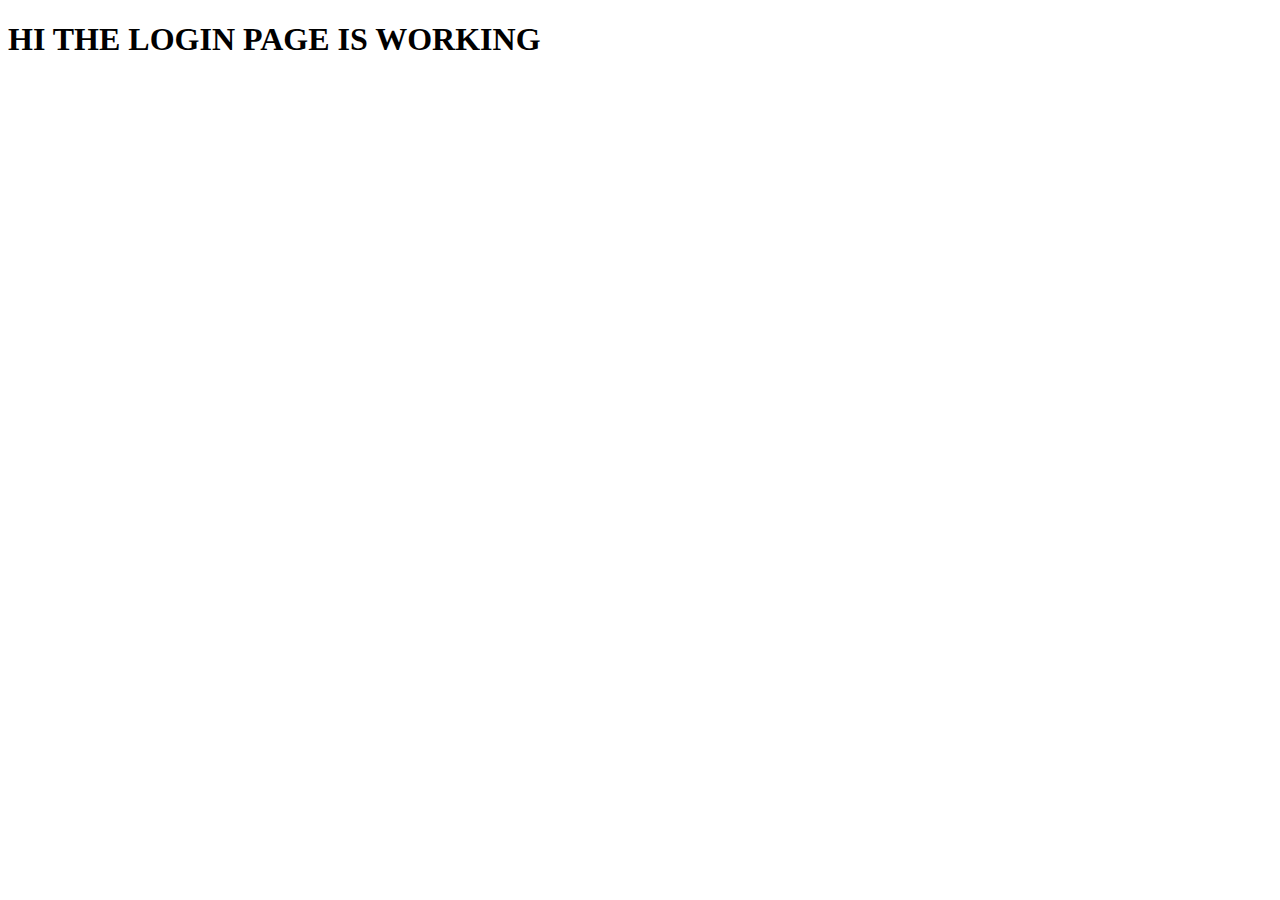
<file: jsproject/LoginPage/home.html>
<!DOCTYPE html>
<html lang="en">
<head>
    <meta charset="UTF-8">
    <meta name="viewport" content="width=device-width, initial-scale=1.0">
    <title>Document</title>
</head>
<body>
    <h1>
        HI THE LOGIN PAGE IS WORKING

    </h1>
</body>
</html>
</file>
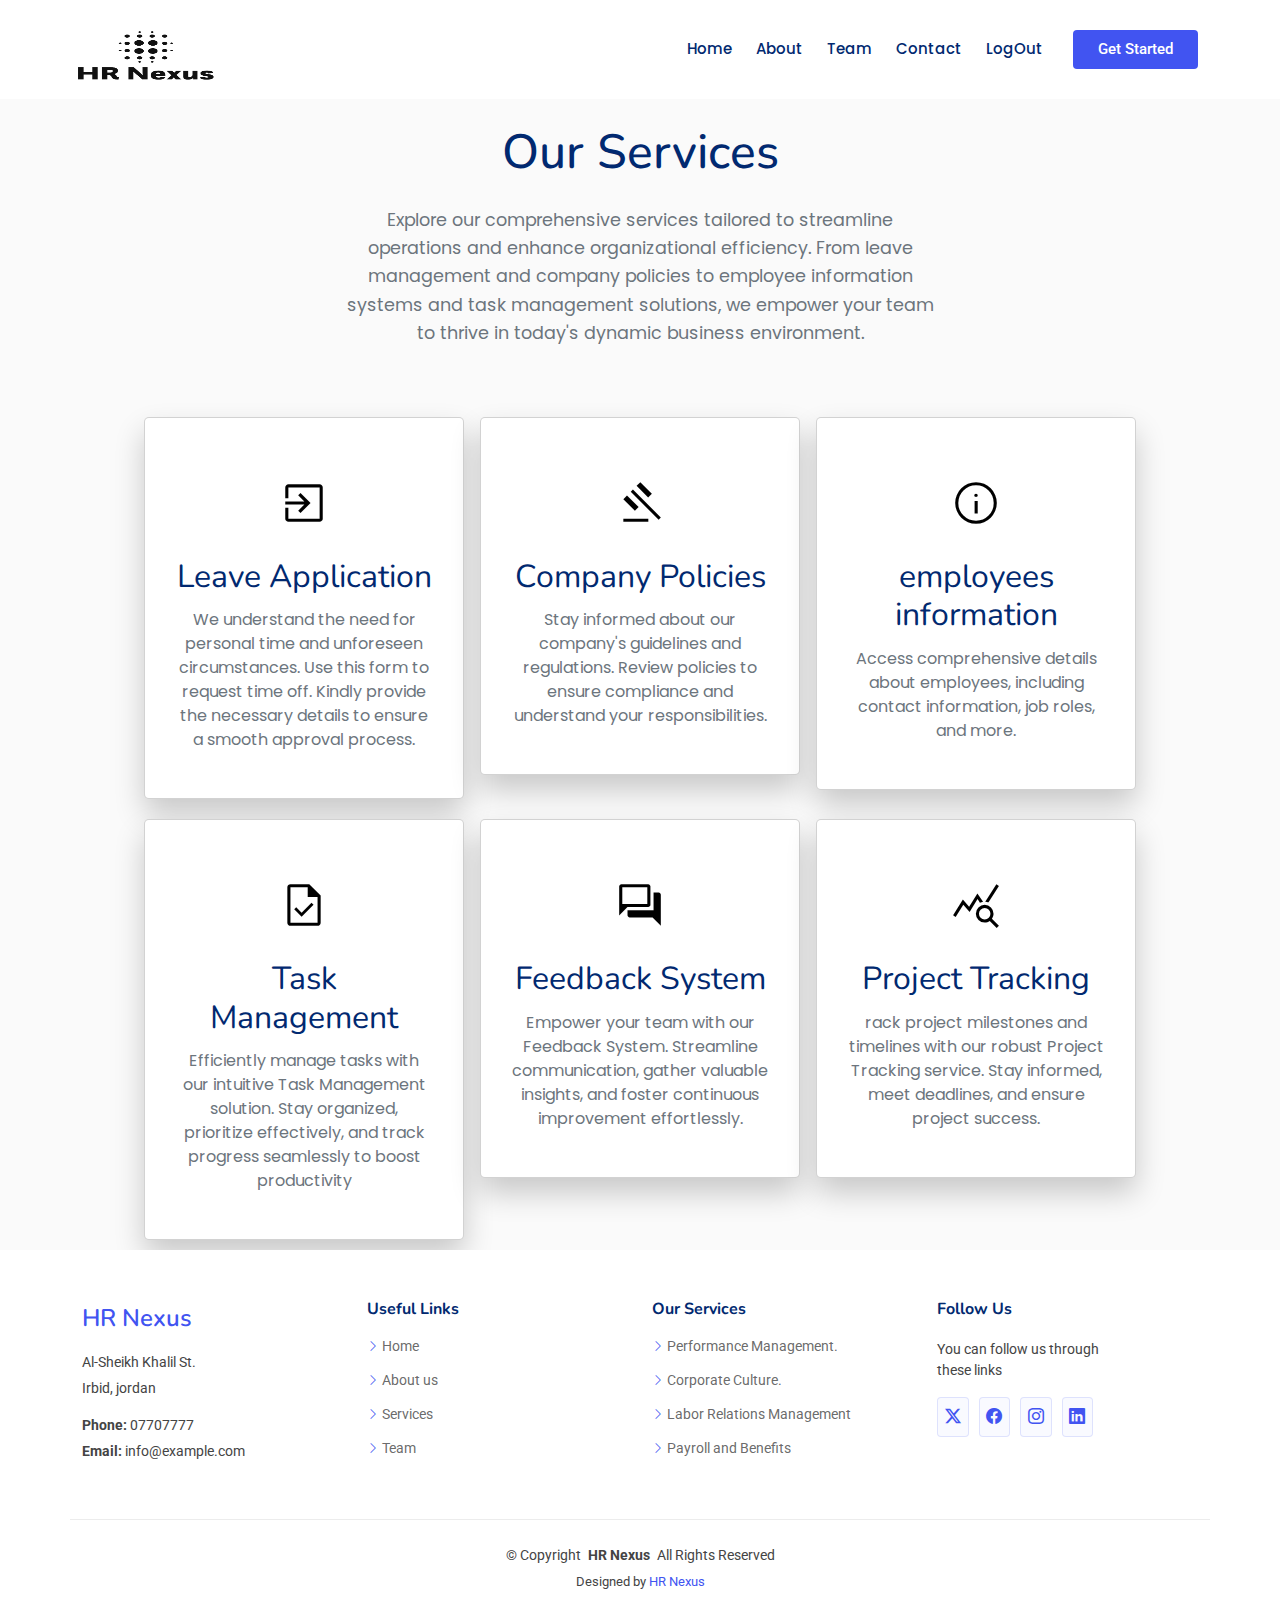
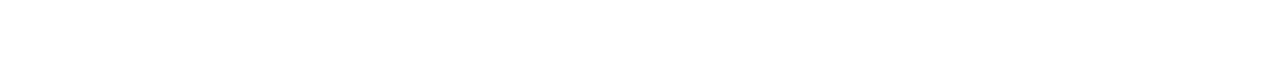
<file: jsproject/servicesPage/services.html>
<!DOCTYPE html>
<html lang="en">
<head>
  <meta charset="UTF-8">
  <meta name="viewport" content="width=device-width, initial-scale=1.0">
  <link href="../assets/img/favicon.png" rel="icon">
  <link href="../assets/img/apple-touch-icon.png" rel="apple-touch-icon">

  <!-- Fonts -->
  <link href="https://fonts.googleapis.com" rel="preconnect">
  <link href="https://fonts.gstatic.com" rel="preconnect" crossorigin>
  <link href="https://fonts.googleapis.com/css2?family=Roboto:ital,wght@0,100;0,300;0,400;0,500;0,700;0,900;1,100;1,300;1,400;1,500;1,700;1,900&family=Poppins:ital,wght@0,100;0,200;0,300;0,400;0,500;0,600;0,700;0,800;0,900;1,100;1,200;1,300;1,400;1,500;1,600;1,700;1,800;1,900&family=Nunito:ital,wght@0,200;0,300;0,400;0,500;0,600;0,700;0,800;0,900;1,200;1,300;1,400;1,500;1,600;1,700;1,800;1,900&display=swap" rel="stylesheet">

  <!-- Vendor CSS Files -->
  <link href="../assets/vendor/bootstrap/css/bootstrap.min.css" rel="stylesheet">
  <link href="../assets/vendor/bootstrap-icons/bootstrap-icons.css" rel="stylesheet">
  <link href="../assets/vendor/aos/aos.css" rel="stylesheet">
  <link href="../assets/vendor/glightbox/css/glightbox.min.css" rel="stylesheet">
  <link href="../assets/vendor/swiper/swiper-bundle.min.css" rel="stylesheet">

  <!-- Main CSS File -->
  <link href="../assets/css/main.css" rel="stylesheet">
  <link rel="stylesheet" href="style.css" class="css">
    <!-- FONT AWESOME LINK USING BOXICON -->
    <link href='https://unpkg.com/boxicons@2.1.4/css/boxicons.min.css' rel='stylesheet'>
    <link rel="stylesheet" href="https://fonts.googleapis.com/css2?family=Material+Symbols+Outlined:opsz,wght,FILL,GRAD@20..48,100..700,0..1,-50..200" />
    <title>Document</title>
</head>
<body>
    <header id="header" class="header d-flex align-items-center sticky-top">
        <div class="container-fluid container-xl position-relative d-flex align-items-center">
    
          <a href="index.html" class="logo d-flex align-items-center me-auto">
            <!-- Uncomment the line below if you also wish to use an image logo -->
            <img src="../Images/Screenshot_2024-06-13_130222-removebg-preview.png" alt=""  >
            <!-- <h1 class="sitename">FlexStart</h1> -->
          </a>
    
          <nav id="navmenu" class="navmenu">
            <ul>
              <li><a href="#hero">Home<br></a></li>
              <li><a href="#about">About</a></li>
              <li><a href="#team">Team</a></li>
              <li><a href="#contact">Contact</a></li>
              <li><a href="#hero">LogOut<br></a></li>
            </ul>
            <i class="mobile-nav-toggle d-xl-none bi bi-list"></i>
          </nav>
    
          <a class="btn-getstarted flex-md-shrink-0" href="index.html#about">Get Started</a>
    
        </div>
      </header>
      <div class="wrapper">
        <h1>Our Services</h1>
        
<p class="service-p">Explore our comprehensive services tailored to streamline operations and enhance organizational efficiency. From leave management and company policies to employee information systems and task management solutions, we empower your team to thrive in today's dynamic business environment.</p>

             <div class="content-box">
              <a href="">
                <div class="card">
                  <span class="material-symbols-outlined">
                    exit_to_app
                    </span>
                    <h2>Leave Application</h2>
                  <p>We understand the need for personal time and unforeseen circumstances. Use this form to request time off. Kindly provide the necessary details to ensure a smooth approval process. </p>
                </div>
                </a>
                <a href="">
                <div class="card">
                  <span class="material-symbols-outlined">
                    gavel
                    </span>
                    <h2>Company Policies</h2>
                   <p>Stay informed about our company's guidelines and regulations. Review policies to ensure compliance and understand your responsibilities.</p>
                 
                </div>
              </a>
              <a href="">
                <div class="card">
                  <span class="material-symbols-outlined">
                    info
                    </span>

                    <h2>employees information</h2>
                <p>Access comprehensive details about employees, including contact information, job roles, and more.</p>
                         
                </div>
              </a>
              <a href="">
                <div class="card">
                  <span class="material-symbols-outlined">
                    task
                    </span>
                    <h2>Task Management</h2>
                    <p> Efficiently manage tasks with our intuitive Task Management solution. Stay organized, prioritize effectively, and track progress seamlessly to boost productivity</p>
                         
                </div>
              </a>
            <a href="">
                <div class="card">
                  <span class="material-symbols-outlined">
                    forum
                    </span>
                    <h2>Feedback System</h2>
                    <p> Empower your team with our Feedback System. Streamline communication, gather valuable insights, and foster continuous improvement effortlessly.</p>
                         
                </div>
              </a>
              <a href="">
                <div class="card">
                  <span class="material-symbols-outlined">
                    query_stats
                    </span>
                    <h2>Project Tracking</h2>
                    <p> rack project milestones and timelines with our robust Project Tracking service. Stay informed, meet deadlines, and ensure project success.</p>
                         
                </div>
              </a>
             </div>
    </div>
    <footer id="footer" class="footer">
  
  
          
            
          
      <div class="container footer-top">
        <div class="row gy-4">
          <div class="col-lg-3 col-md-6 footer-about">
            <a href="index.html" class="d-flex align-items-center">
              <span class="sitename" style="color:  var(--accent-color);">HR Nexus</span>
            </a>
            <div class="footer-contact pt-3">
              <p>Al-Sheikh Khalil St. </p>
              <p>Irbid, jordan</p>
              <p class="mt-3"><strong>Phone:</strong> <span>07707777</span></p>
              <p><strong>Email:</strong> <span>info@example.com</span></p>
            </div>
          </div>
         
    
          <div class="col-lg-3 col-md-6 footer-links">
            <h4>Useful Links</h4>
            <ul>
              <li><i class="bi bi-chevron-right"></i> <a href="#">Home</a></li>
              <li><i class="bi bi-chevron-right"></i> <a href="#">About us</a></li>
              <li><i class="bi bi-chevron-right"></i> <a href="#">Services</a></li>
              <li><i class="bi bi-chevron-right"></i> <a href="#">Team</a></li>
            </ul>
          </div>
    
          <div class="col-lg-3 col-md-6 footer-links">
            <h4>Our Services</h4>
            <ul>
              <li><i class="bi bi-chevron-right"></i> <a href="#">Performance Management.</a></li>
              <li><i class="bi bi-chevron-right"></i> <a href="#">Corporate Culture.</a></li>
              <li><i class="bi bi-chevron-right"></i> <a href="#">Labor Relations Management</a></li>
              <li><i class="bi bi-chevron-right"></i> <a href="#">Payroll and Benefits</a></li>
            </ul>
          </div>
          
          <div class="col-lg-2 col-md-12">
            <h4>Follow Us</h4>
            <p>You can follow us through these links</p>
            <div class="social-links d-flex">
              <a href=""><i class="bi bi-twitter-x"></i></a>
              <a href=""><i class="bi bi-facebook"></i></a>
              <a href=""><i class="bi bi-instagram"></i></a>
              <a href=""><i class="bi bi-linkedin"></i></a>
            </div>
          </div>
          
        </div>
      </div>
     
    
      <div class="container copyright text-center mt-4">
        <p>© <span>Copyright</span> <strong class="px-1 sitename">HR Nexus</strong> <span>All Rights Reserved</span></p>
        <div class="credits">
          Designed by <a href="https://bootstrapmade.com/">HR Nexus</a>
        </div>
      </div>
    
    </footer>

  <script src="../assets/vendor/bootstrap/js/bootstrap.bundle.min.js"></script>
  <script src="../assets/vendor/php-email-form/validate.js"></script>
  <script src="../assets/vendor/aos/aos.js"></script>
  <script src="../assets/vendor/glightbox/js/glightbox.min.js"></script>
  <script src="../assets/vendor/purecounter/purecounter_vanilla.js"></script>
  <script src="../assets/vendor/imagesloaded/imagesloaded.pkgd.min.js"></script>
  <script src="../assets/vendor/isotope-layout/isotope.pkgd.min.js"></script>
  <script src="../assets/vendor/swiper/swiper-bundle.min.js"></script>

  <!-- Main JS File -->
  <script src="../assets/js/main.js"></script>
</body>
</html>
</file>
<file: jsproject/servicesPage/style.css>
@import url('https://fonts.googleapis.com/css2?family=Poppins:wght@400;500;600;700&display=swap');


*{
    margin: 0;
    padding: 0;
    box-sizing: border-box;
}
.service-p {
    font-size: 1.1em;
    line-height: 1.6;
    color: #6c757d;
    text-align: center;
    max-width: 600px;
    margin: 0 auto;
    margin-bottom: 30px;
  }
  
.wrapper{
    font-family: 'poppins',sans-serif;
    display: flex;
    justify-content: center;
    align-items: center;
    flex-direction: column;
    background: #fafafa;
}
.wrapper h1{
    font-size: 3em;

    margin: 25px;
}
.content-box{
    display: flex;
    justify-content: space-between;
    flex-wrap: wrap;
    width: 1000px;
    margin-top: 30px;
}
.card{
    min-height: 220px;
    width: 320px;
    padding: 30px;
    border-radius: 5px;
    display: flex;
    justify-content: center;
    align-items: center;
    flex-direction: column;
    background: #fff;
    margin: 10px 4px;
    box-shadow: 0px 15px 30px rgba(0,0,0,0.2);
}
.card span{
    margin: 30px;
    font-size: 50px;
    color: #000000;
}
.card h2{
    margin-bottom: 12px;
    font-weight: 400;
    text-align: center;
}
.card p{
    color: #6c757d;
    text-align: center;
}
.card:hover span,
.card:hover p{
    color: #fff;
}
.card:hover h2{
    font-weight: 600;
}
.card:nth-child(1):hover{
    background: linear-gradient(45deg,
                                   rgba( 93, 109, 243, 0.7) 0% ,
                                   rgba(136, 113, 199, 0.7)100% ) ,
                                    url('../Images/leavePage.jpg');
                                    background-size: cover;
}
.card:nth-child(2):hover {
    background: linear-gradient(45deg, rgba(93, 109, 243, 0.7) 0%, rgba(136, 113, 199, 0.7) 100%), url('/Images/policyPage.jpg');
    background-size: cover;
}
.card:nth-child(3):hover{
    background: linear-gradient(45deg,
                                   rgba(88, 70, 159, 0.7) 0% ,
                                   rgba(136, 113, 199, 0.7)100% ) ,
                                    url('bg3.jpg');
                                    background-size: cover;
}
.card:nth-child(4):hover{
    background: linear-gradient(45deg, rgba(88, 70, 159, 0.7) 0% ,rgba(136, 113, 199, 0.7)100% ) ,url('bg4.jpg');background-size: cover;
}
.card:nth-child(5):hover{
    background: linear-gradient(45deg,
                                   rgba(88, 70, 159, 0.7) 0% ,
                                   rgba(136, 113, 199, 0.7)100% ) ,
                                    url('bg5.jpg');
                                    background-size: cover;
}
.card:nth-child(6):hover{
    background: linear-gradient(45deg,
                                   rgba(88, 70, 159, 0.7) 0% ,
                                   rgba(136, 113, 199, 0.7)100% ) ,
                                    url('bg2.jpg');
                                    background-size: cover;
}
@media(max-width:991px){
    .wrapper{
        padding: 25px;
    }
    .wrapper h1{
        font-size: 2.5em;
        font-weight: 600;
    }
    .content-box{
        flex-direction: column;
        width: 100%;
    }
    .card{
        min-width: 300px;
        margin: 10px auto;
    }
}
</file>
<file: jsproject/assets/css/main.css>
/**
* Template Name: FlexStart
* Template URL: https://bootstrapmade.com/flexstart-bootstrap-startup-template/
* Updated: Jun 14 2024 with Bootstrap v5.3.3
* Author: BootstrapMade.com
* License: https://bootstrapmade.com/license/
*/

/*--------------------------------------------------------------
# Font & Color Variables
# Help: https://bootstrapmade.com/color-system/
--------------------------------------------------------------*/
/* Fonts */
:root {
  --default-font: "Roboto",  system-ui, -apple-system, "Segoe UI", Roboto, "Helvetica Neue", Arial, "Noto Sans", "Liberation Sans", sans-serif, "Apple Color Emoji", "Segoe UI Emoji", "Segoe UI Symbol", "Noto Color Emoji";
  --heading-font: "Nunito",  sans-serif;
  --nav-font: "Poppins",  sans-serif;
}

/* Global Colors - The following color variables are used throughout the website. Updating them here will change the color scheme of the entire website */
:root { 
  --background-color: #ffffff; /* Background color for the entire website, including individual sections */
  --default-color: #444444; /* Default color used for the majority of the text content across the entire website */
  --heading-color: #012970; /* Color for headings, subheadings and title throughout the website */
  --accent-color: #4154f1; /* Accent color that represents your brand on the website. It's used for buttons, links, and other elements that need to stand out */
  --contrast-color: #ffffff; /* The contrast color is used for elements when the background color is one of the heading, accent, or default colors. Its purpose is to ensure proper contrast and readability when placed over these more dominant colors */
}

/* Nav Menu Colors - The following color variables are used specifically for the navigation menu. They are separate from the global colors to allow for more customization options */
:root {
  --nav-color: #012970;  /* The default color of the main navmenu links */
  --nav-hover-color: #4154f1; /* Applied to main navmenu links when they are hovered over or active */
  --nav-dropdown-background-color: #ffffff; /* Used as the background color for dropdown items that appear when hovering over primary navigation items */
  --nav-dropdown-color: #212529; /* Used for navigation links of the dropdown items in the navigation menu. */
  --nav-dropdown-hover-color: #4154f1; /* Similar to --nav-hover-color, this color is applied to dropdown navigation links when they are hovered over. */
}

/* Smooth scroll */
:root {
  scroll-behavior: smooth;
}

/*--------------------------------------------------------------
# General
--------------------------------------------------------------*/
body {
  color: var(--default-color);
  background-color: var(--background-color);
  font-family: var(--default-font);
}

a {
  color: var(--accent-color);
  text-decoration: none;
  transition: 0.3s;
}

a:hover {
  color: color-mix(in srgb, var(--accent-color), transparent 25%);
  text-decoration: none;
}

h1,
h2,
h3,
h4,
h5,
h6 {
  color: var(--heading-color);
  font-family: var(--heading-font);
}

/*--------------------------------------------------------------
# Global Header
--------------------------------------------------------------*/
.header {
  color: var(--default-color);
  background-color: var(--background-color);
  padding: 20px 0;
  transition: all 0.5s;
  z-index: 997;
}

.header .logo {
  line-height: 1;
}

.header .logo img {
  max-height: 62px;
  width: 13%;
  /* height: 200px; */
  margin-right: 8px;
  position: absolute;
  top: 0;
  margin: 0;
  left: 0;
}

.header .logo h1 {
  font-size: 30px;
  margin: 0;
  font-weight: 700;
  color: var(--heading-color);
}

.header .btn-getstarted,
.header .btn-getstarted:focus {
  color: var(--contrast-color);
  background: var(--accent-color);
  font-size: 15px;
  padding: 8px 25px;
  margin: 0 0 0 30px;
  border-radius: 4px;
  transition: 0.3s;
  font-weight: 500;
}

.header .btn-getstarted:hover,
.header .btn-getstarted:focus:hover {
  color: var(--contrast-color);
  background: color-mix(in srgb, var(--accent-color), transparent 15%);
}

@media (max-width: 1200px) {
  .header .logo {
    order: 1;
  }

  .header .btn-getstarted {
    order: 2;
    margin: 0 15px 0 0;
    padding: 6px 15px;
  }

  .header .navmenu {
    order: 3;
  }
}

.scrolled .header {
  box-shadow: 0px 0 18px color-mix(in srgb, var(--default-color), transparent 85%);
}

/* Index Page Header
------------------------------*/
.index-page .header {
  --background-color: rgba(255, 255, 255, 0);
}

/* Index Page Header on Scroll
------------------------------*/
.index-page.scrolled .header {
  --background-color: #ffffff;
}

/*--------------------------------------------------------------
# Navigation Menu
--------------------------------------------------------------*/
/* Navmenu - Desktop */
@media (min-width: 1200px) {
  .navmenu {
    padding: 0;
  }

  .navmenu ul {
    margin: 0;
    padding: 0;
    display: flex;
    list-style: none;
    align-items: center;
  }

  .navmenu li {
    position: relative;
  }

  .navmenu a,
  .navmenu a:focus {
    color: var(--nav-color);
    padding: 18px 12px;
    font-size: 15px;
    font-family: var(--nav-font);
    font-weight: 500;
    display: flex;
    align-items: center;
    justify-content: space-between;
    white-space: nowrap;
    transition: 0.3s;
  }

  .navmenu a i,
  .navmenu a:focus i {
    font-size: 12px;
    line-height: 0;
    margin-left: 5px;
    transition: 0.3s;
  }

  .navmenu li:last-child a {
    padding-right: 0;
  }

  .navmenu li:hover>a,
  .navmenu .active,
  .navmenu .active:focus {
    color: var(--nav-hover-color);
  }

  .navmenu .dropdown ul {
    margin: 0;
    padding: 10px 0;
    background: var(--nav-dropdown-background-color);
    display: block;
    position: absolute;
    visibility: hidden;
    left: 14px;
    top: 130%;
    opacity: 0;
    transition: 0.3s;
    border-radius: 4px;
    z-index: 99;
    box-shadow: 0px 0px 30px color-mix(in srgb, var(--default-color), transparent 85%);
  }

  .navmenu .dropdown ul li {
    min-width: 200px;
  }

  .navmenu .dropdown ul a {
    padding: 10px 20px;
    font-size: 15px;
    text-transform: none;
    color: var(--nav-dropdown-color);
  }

  .navmenu .dropdown ul a i {
    font-size: 12px;
  }

  .navmenu .dropdown ul a:hover,
  .navmenu .dropdown ul .active:hover,
  .navmenu .dropdown ul li:hover>a {
    color: var(--nav-dropdown-hover-color);
  }

  .navmenu .dropdown:hover>ul {
    opacity: 1;
    top: 100%;
    visibility: visible;
  }

  .navmenu .dropdown .dropdown ul {
    top: 0;
    left: -90%;
    visibility: hidden;
  }

  .navmenu .dropdown .dropdown:hover>ul {
    opacity: 1;
    top: 0;
    left: -100%;
    visibility: visible;
  }
}

/* Navmenu - Mobile */
@media (max-width: 1199px) {
  .mobile-nav-toggle {
    color: var(--nav-color);
    font-size: 28px;
    line-height: 0;
    margin-right: 10px;
    cursor: pointer;
    transition: color 0.3s;
  }

  .navmenu {
    padding: 0;
    z-index: 9997;
  }

  .navmenu ul {
    display: none;
    position: absolute;
    inset: 60px 20px 20px 20px;
    padding: 10px 0;
    margin: 0;
    border-radius: 6px;
    background-color: var(--nav-dropdown-background-color);
    overflow-y: auto;
    transition: 0.3s;
    z-index: 9998;
    box-shadow: 0px 0px 30px color-mix(in srgb, var(--default-color), transparent 90%);
  }

  .navmenu a,
  .navmenu a:focus {
    color: var(--nav-dropdown-color);
    padding: 10px 20px;
    font-family: var(--nav-font);
    font-size: 17px;
    font-weight: 500;
    display: flex;
    align-items: center;
    justify-content: space-between;
    white-space: nowrap;
    transition: 0.3s;
  }

  .navmenu a i,
  .navmenu a:focus i {
    font-size: 12px;
    line-height: 0;
    margin-left: 5px;
    width: 30px;
    height: 30px;
    display: flex;
    align-items: center;
    justify-content: center;
    border-radius: 50%;
    transition: 0.3s;
    background-color: color-mix(in srgb, var(--accent-color), transparent 90%);
  }

  .navmenu a i:hover,
  .navmenu a:focus i:hover {
    background-color: var(--accent-color);
    color: var(--contrast-color);
  }

  .navmenu a:hover,
  .navmenu .active,
  .navmenu .active:focus {
    color: var(--nav-dropdown-hover-color);
  }

  .navmenu .active i,
  .navmenu .active:focus i {
    background-color: var(--accent-color);
    color: var(--contrast-color);
    transform: rotate(180deg);
  }

  .navmenu .dropdown ul {
    position: static;
    display: none;
    z-index: 99;
    padding: 10px 0;
    margin: 10px 20px;
    background-color: var(--nav-dropdown-background-color);
    border: 1px solid color-mix(in srgb, var(--default-color), transparent 90%);
    box-shadow: none;
    transition: all 0.5s ease-in-out;
  }

  .navmenu .dropdown ul ul {
    background-color: rgba(33, 37, 41, 0.1);
  }

  .navmenu .dropdown>.dropdown-active {
    display: block;
    background-color: rgba(33, 37, 41, 0.03);
  }

  .mobile-nav-active {
    overflow: hidden;
  }

  .mobile-nav-active .mobile-nav-toggle {
    color: #fff;
    position: absolute;
    font-size: 32px;
    top: 15px;
    right: 15px;
    margin-right: 0;
    z-index: 9999;
  }

  .mobile-nav-active .navmenu {
    position: fixed;
    overflow: hidden;
    inset: 0;
    background: rgba(33, 37, 41, 0.8);
    transition: 0.3s;
  }

  .mobile-nav-active .navmenu>ul {
    display: block;
  }
}

/* Listing Dropdown - Desktop */
@media (min-width: 1200px) {
  .navmenu .listing-dropdown {
    position: static;
  }

  .navmenu .listing-dropdown ul {
    margin: 0;
    padding: 10px;
    background: var(--nav-dropdown-background-color);
    box-shadow: 0px 0px 20px color-mix(in srgb, var(--default-color), transparent 90%);
    position: absolute;
    top: 130%;
    left: 0;
    right: 0;
    visibility: hidden;
    opacity: 0;
    display: flex;
    transition: 0.3s;
    border-radius: 4px;
    z-index: 99;
  }

  .navmenu .listing-dropdown ul li {
    flex: 1;
  }

  .navmenu .listing-dropdown ul li a,
  .navmenu .listing-dropdown ul li:hover>a {
    padding: 10px 20px;
    font-size: 15px;
    color: var(--nav-dropdown-color);
    background-color: var(--nav-dropdown-background-color);
  }

  .navmenu .listing-dropdown ul li a:hover,
  .navmenu .listing-dropdown ul li .active,
  .navmenu .listing-dropdown ul li .active:hover {
    color: var(--nav-dropdown-hover-color);
    background-color: var(--nav-dropdown-background-color);
  }

  .navmenu .listing-dropdown:hover>ul {
    opacity: 1;
    top: 100%;
    visibility: visible;
  }
}

/* Listing Dropdown - Mobile */
@media (max-width: 1199px) {
  .navmenu .listing-dropdown ul {
    position: static;
    display: none;
    z-index: 99;
    padding: 10px 0;
    margin: 10px 20px;
    background-color: var(--nav-dropdown-background-color);
    border: 1px solid color-mix(in srgb, var(--default-color), transparent 90%);
    box-shadow: none;
    transition: all 0.5s ease-in-out;
  }

  .navmenu .listing-dropdown ul ul {
    background-color: rgba(33, 37, 41, 0.1);
  }

  .navmenu .listing-dropdown>.dropdown-active {
    display: block;
    background-color: rgba(33, 37, 41, 0.03);
  }
}

/*--------------------------------------------------------------
# Global Footer
--------------------------------------------------------------*/

.footer {
  color: var(--default-color);
  background-color: var(--background-color);
  font-size: 14px;
  padding-bottom: 50px;
  position: relative;
}

.footer .footer-newsletter {
  background-color: color-mix(in srgb, var(--accent-color), transparent 97%);
  border-top: 1px solid color-mix(in srgb, var(--accent-color), transparent 85%);
  border-bottom: 1px solid color-mix(in srgb, var(--accent-color), transparent 85%);
  padding: 50px 0;
}

.footer .footer-newsletter h4 {
  font-size: 24px;
}

.footer .footer-newsletter .newsletter-form {
  margin-top: 30px;
  padding: 6px 8px;
  position: relative;
  background-color: color-mix(in srgb, var(--background-color), transparent 50%);
  border: 1px solid color-mix(in srgb, var(--default-color), transparent 90%);
  box-shadow: 0px 2px 25px color-mix(in srgb, var(--default-color), transparent 95%);
  display: flex;
  transition: 0.3s;
  border-radius: 4px;
}

.footer .footer-newsletter .newsletter-form:focus-within {
  border-color: var(--accent-color);
}

.footer .footer-newsletter .newsletter-form input[type=email] {
  border: 0;
  padding: 4px;
  width: 100%;
  background-color: color-mix(in srgb, var(--background-color), transparent 50%);
  color: var(--default-color);
}

.footer .footer-newsletter .newsletter-form input[type=email]:focus-visible {
  outline: none;
}

.footer .footer-newsletter .newsletter-form input[type=submit] {
  border: 0;
  font-size: 16px;
  padding: 0 20px;
  margin: -7px -8px -7px 0;
  background: var(--accent-color);
  color: var(--contrast-color);
  transition: 0.3s;
  border-radius: 0 4px 4px 0;
}

.footer .footer-newsletter .newsletter-form input[type=submit]:hover {
  background: color-mix(in srgb, var(--accent-color), transparent 20%);
}

.footer .footer-newsletter .error-message {
  display: none;
  background: #df1529;
  color: #ffffff;
  text-align: left;
  padding: 15px;
  margin-top: 10px;
  font-weight: 600;
  border-radius: 4px;
}

.footer .footer-newsletter .sent-message {
  display: none;
  color: #ffffff;
  background: #059652;
  text-align: center;
  padding: 15px;
  margin-top: 10px;
  font-weight: 600;
  border-radius: 4px;
}

.footer .footer-newsletter .loading {
  display: none;
  background: var(--background-color);
  text-align: center;
  padding: 15px;
  margin-top: 10px;
}

.footer .footer-newsletter .loading:before {
  content: "";
  display: inline-block;
  border-radius: 50%;
  width: 24px;
  height: 24px;
  margin: 0 10px -6px 0;
  border: 3px solid var(--accent-color);
  border-top-color: var(--background-color);
  animation: subscription-loading 1s linear infinite;
}

@keyframes subscription-loading {
  0% {
    transform: rotate(0deg);
  }

  100% {
    transform: rotate(360deg);
  }
}

.footer .footer-top {
  padding-top: 50px;
}

.footer .social-links a {
  display: flex;
  align-items: center;
  justify-content: center;
  width: 40px;
  height: 40px;
  border-radius: 4px;
  background-color: color-mix(in srgb, var(--accent-color), transparent 97%);
  border: 1px solid color-mix(in srgb, var(--accent-color), transparent 85%);
  font-size: 16px;
  color: var(--accent-color);
  margin-right: 10px;
  transition: 0.3s;
}

.footer .social-links a:hover {
  color: var(--contrast-color);
  background-color: var(--accent-color);
}

.footer h4 {
  font-size: 16px;
  font-weight: bold;
  position: relative;
  padding-bottom: 12px;
}

.footer .footer-links {
  margin-bottom: 30px;
}

.footer .footer-links ul {
  list-style: none;
  padding: 0;
  margin: 0;
}

.footer .footer-links ul i {
  margin-right: 3px;
  font-size: 12px;
  line-height: 0;
  color: var(--accent-color);
}

.footer .footer-links ul li {
  padding: 10px 0;
  display: flex;
  align-items: center;
}

.footer .footer-links ul li:first-child {
  padding-top: 0;
}

.footer .footer-links ul a {
  display: inline-block;
  color: color-mix(in srgb, var(--default-color), transparent 20%);
  line-height: 1;
}

.footer .footer-links ul a:hover {
  color: var(--accent-color);
}

.footer .footer-about a {
  color: var(--heading-color);
  font-size: 24px;
  font-weight: 600;
  font-family: var(--heading-font);
}

.footer .footer-contact p {
  margin-bottom: 5px;
}

.footer .copyright {
  padding-top: 25px;
  padding-bottom: 25px;
  border-top: 1px solid color-mix(in srgb, var(--default-color), transparent 90%);
}

.footer .copyright p {
  margin-bottom: 0;
}

.footer .credits {
  margin-top: 6px;
  font-size: 13px;
}
.scroll-top {
  position: fixed;
  visibility: hidden;
  opacity: 0;
  right: 15px;
  bottom: 15px;
  z-index: 99999;
  background-color: var(--accent-color);
  width: 40px;
  height: 40px;
  border-radius: 4px;
  transition: all 0.4s;
}

.scroll-top i {
  font-size: 24px;
  color: var(--contrast-color);
  line-height: 0;
}

.scroll-top:hover {
  background-color: color-mix(in srgb, var(--accent-color), transparent 20%);
  color: var(--contrast-color);
}

.scroll-top.active {
  visibility: visible;
  opacity: 1;
}
@media screen and (max-width: 768px) {
  [data-aos-delay] {
    transition-delay: 0 !important;
  }
}
.page-title {
  color: var(--default-color);
  background-color: var(--background-color);
  position: relative;
}

.page-title .heading {
  padding: 80px 0;
  border-top: 1px solid color-mix(in srgb, var(--default-color), transparent 90%);
}

.page-title .heading h1 {
  font-size: 38px;
  font-weight: 700;
}

.page-title nav {
  background-color: color-mix(in srgb, var(--default-color), transparent 95%);
  padding: 20px 0;
}

.page-title nav ol {
  display: flex;
  flex-wrap: wrap;
  list-style: none;
  margin: 0;
  font-size: 16px;
  font-weight: 600;
}

.page-title nav ol li+li {
  padding-left: 10px;
}

.page-title nav ol li+li::before {
  content: "/";
  display: inline-block;
  padding-right: 10px;
  color: color-mix(in srgb, var(--default-color), transparent 70%);
}
section,
.section {
  color: var(--default-color);
  background-color: var(--background-color);
  padding: 60px 0;
  scroll-margin-top: 98px;
  overflow: clip;
}

@media (max-width: 1199px) {

  section,
  .section {
    scroll-margin-top: 56px;
  }
}
.section-title {
  text-align: center;
  padding-bottom: 60px;
  position: relative;
}

.section-title h2 {
  font-size: 13px;
  letter-spacing: 1px;
  font-weight: 700;
  padding: 8px 20px;
  margin: 0;
  background: color-mix(in srgb, var(--accent-color), transparent 90%);
  color: var(--accent-color);
  display: inline-block;
  text-transform: uppercase;
  border-radius: 50px;
  font-family: var(--default-font);
}

.section-title p {
  color: var(--heading-color);
  margin: 10px 0 0 0;
  font-size: 32px;
  font-weight: 700;
  font-family: var(--heading-font);
}

.section-title p .description-title {
  color: var(--accent-color);
}


.hero {
  width: 100%;
  min-height: 100vh;
  position: relative;
  padding: 80px 0 60px 0;
  display: flex;
  align-items: center;
  background: url(../img/hero-bg.png) top center no-repeat;
  background-size: cover;
}

.hero h1 {
  margin: 0;
  font-size: 48px;
  font-weight: 700;
  line-height: 56px;
}

.hero p {
  color: color-mix(in srgb, var(--default-color), transparent 30%);
  margin: 5px 0 30px 0;
  font-size: 20px;
  font-weight: 400;
}

.hero .btn-get-started {
  color: var(--contrast-color);
  background: var(--accent-color);
  font-family: var(--heading-font);
  font-weight: 500;
  font-size: 16px;
  letter-spacing: 1px;
  display: flex;
  align-items: center;
  justify-content: center;
  padding: 12px 40px;
  border-radius: 4px;
  transition: 0.5s;
  box-shadow: 0 8px 28px color-mix(in srgb, var(--accent-color), transparent 80%);
}

.hero .btn-get-started i {
  margin-left: 5px;
  font-size: 18px;
  transition: 0.3s;
}

.hero .btn-get-started:hover {
  color: var(--contrast-color);
  background: color-mix(in srgb, var(--accent-color), transparent 15%);
  box-shadow: 0 8px 28px color-mix(in srgb, var(--accent-color), transparent 55%);
}

.hero .btn-get-started:hover i {
  transform: translateX(5px);
}

.hero .btn-watch-video {
  font-size: 16px;
  transition: 0.5s;
  color: var(--default-color);
  font-weight: 600;
}

.hero .btn-watch-video i {
  color: var(--accent-color);
  font-size: 32px;
  transition: 0.3s;
  line-height: 0;
  margin-right: 8px;
}

.hero .btn-watch-video:hover {
  color: var(--accent-color);
}

.hero .btn-watch-video:hover i {
  color: color-mix(in srgb, var(--accent-color), transparent 15%);
}

.hero .animated {
  animation: up-down 2s ease-in-out infinite alternate-reverse both;
}

@media (max-width: 640px) {
  .hero h1 {
    font-size: 28px;
    line-height: 36px;
  }

  .hero p {
    font-size: 18px;
    line-height: 24px;
    margin-bottom: 30px;
  }
}

@keyframes up-down {
  0% {
    transform: translateY(10px);
  }

  100% {
    transform: translateY(-10px);
  }
}
.about .content {
  background-color: color-mix(in srgb, var(--accent-color), transparent 95%);
  padding: 40px;
}

.about .content h3 {
  font-size: 14px;
  font-weight: 700;
  color: var(--accent-color);
  text-transform: uppercase;
}

.about .content h2 {
  font-size: 24px;
  font-weight: 700;
}

.about .content p {
  margin: 15px 0 30px 0;
  line-height: 24px;
}

.about .content .btn-read-more {
  color: var(--contrast-color);
  background: var(--accent-color);
  line-height: 0;
  padding: 15px 40px;
  border-radius: 4px;
  transition: 0.5s;
  box-shadow: 0px 5px 25px color-mix(in srgb, var(--accent-color), transparent 90%);
}

.about .content .btn-read-more span {
  font-family: var(--default-font);
  font-weight: 600;
  font-size: 16px;
  letter-spacing: 1px;
}

.about .content .btn-read-more i {
  margin-left: 5px;
  font-size: 18px;
  transition: 0.3s;
}

.about .content .btn-read-more:hover i {
  transform: translateX(5px);
}
.values .card {
  background-color: var(--background-color);
  color: var(--default-color);
  padding: 30px;
  box-shadow: 0px 0 10px color-mix(in srgb, var(--default-color), transparent 92%);
  text-align: center;
  transition: 0.3s;
  height: 100%;
  border: 0;
}

.values .card img {
  padding: 30px 50px;
  transition: 0.5s;
  transform: scale(1.1);
}

.values .card h3 {
  font-size: 24px;
  font-weight: 700;
  margin-bottom: 18px;
}

.values .card:hover {
  box-shadow: 0px 0 30px color-mix(in srgb, var(--default-color), transparent 88%);
}

.values .card:hover img {
  transform: scale(1);
}

/*--------------------------------------------------------------
# Stats Section
--------------------------------------------------------------*/
.stats .stats-item {
  box-shadow: 0px 0 30px color-mix(in srgb, var(--default-color), transparent 92%);
  padding: 30px;
}

.stats .stats-item i {
  color: var(--accent-color);
  font-size: 42px;
  line-height: 0;
  margin-right: 20px;
}

.stats .stats-item span {
  color: var(--heading-color);
  font-size: 36px;
  display: block;
  font-weight: 600;
}

.stats .stats-item p {
  padding: 0;
  margin: 0;
  font-family: var(--heading-font);
  font-size: 16px;
}

/*--------------------------------------------------------------
# Features Section
--------------------------------------------------------------*/
.features .feature-box {
  padding: 24px 20px;
  box-shadow: 0px 0 30px color-mix(in srgb, var(--default-color), transparent 90%);
  transition: 0.3s;
  height: 100%;
}

.features .feature-box h3 {
  font-size: 18px;
  font-weight: 700;
  margin: 0;
}

.features .feature-box i {
  background: color-mix(in srgb, var(--accent-color), transparent 92%);
  color: var(--accent-color);
  line-height: 0;
  padding: 4px;
  margin-right: 10px;
  font-size: 24px;
  border-radius: 3px;
  transition: 0.3s;
}

.features .feature-box:hover i {
  background: var(--accent-color);
  color: var(--contrast-color);
}

/*--------------------------------------------------------------
# Alt Features Section
--------------------------------------------------------------*/
.alt-features .icon-box {
  display: flex;
}

.alt-features .icon-box h4 {
  font-size: 20px;
  font-weight: 700;
  margin: 0 0 10px 0;
}

.alt-features .icon-box i {
  font-size: 44px;
  line-height: 44px;
  color: var(--accent-color);
  margin-right: 15px;
}

.alt-features .icon-box p {
  font-size: 15px;
  color: color-mix(in srgb, var(--default-color), transparent 30%);
  margin-bottom: 0;
}

/*--------------------------------------------------------------
# Services Section
--------------------------------------------------------------*/
.services .service-item {
  box-shadow: 0px 0 30px color-mix(in srgb, var(--default-color), transparent 90%);
  height: 100%;
  padding: 60px 30px;
  text-align: center;
  transition: 0.3s;
  border-radius: 5px;
}

.services .service-item .icon {
  font-size: 36px;
  padding: 20px 20px;
  border-radius: 4px;
  position: relative;
  margin-bottom: 25px;
  display: inline-block;
  line-height: 0;
  transition: 0.3s;
}

.services .service-item h3 {
  font-size: 24px;
  font-weight: 700;
}

.services .service-item .read-more {
  display: inline-flex;
  align-items: center;
  justify-content: center;
  font-weight: 600;
  font-size: 16px;
  padding: 8px 20px;
}

.services .service-item .read-more i {
  line-height: 0;
  margin-left: 5px;
  font-size: 18px;
}

.services .service-item.item-cyan {
  border-bottom: 3px solid #0dcaf0;
}

.services .service-item.item-cyan .icon {
  color: #0dcaf0;
  background: rgba(13, 202, 240, 0.1);
}

.services .service-item.item-cyan .read-more {
  color: #0dcaf0;
}

.services .service-item.item-cyan:hover {
  background: #0dcaf0;
}

.services .service-item.item-orange {
  border-bottom: 3px solid #fd7e14;
}

.services .service-item.item-orange .icon {
  color: #fd7e14;
  background: rgba(253, 126, 20, 0.1);
}

.services .service-item.item-orange .read-more {
  color: #fd7e14;
}

.services .service-item.item-orange:hover {
  background: #fd7e14;
}

.services .service-item.item-teal {
  border-bottom: 3px solid #20c997;
}

.services .service-item.item-teal .icon {
  color: #20c997;
  background: rgba(32, 201, 151, 0.1);
}

.services .service-item.item-teal .read-more {
  color: #20c997;
}

.services .service-item.item-teal:hover {
  background: #20c997;
}

.services .service-item.item-red {
  border-bottom: 3px solid #df1529;
}

.services .service-item.item-red .icon {
  color: #df1529;
  background: rgba(223, 21, 4, 0.1);
}

.services .service-item.item-red .read-more {
  color: #df1529;
}

.services .service-item.item-red:hover {
  background: #df1529;
}

.services .service-item.item-indigo {
  border-bottom: 3px solid #6610f2;
}

.services .service-item.item-indigo .icon {
  color: #6610f2;
  background: rgba(102, 16, 242, 0.1);
}

.services .service-item.item-indigo .read-more {
  color: #6610f2;
}

.services .service-item.item-indigo:hover {
  background: #6610f2;
}

.services .service-item.item-pink {
  border-bottom: 3px solid #f3268c;
}

.services .service-item.item-pink .icon {
  color: #f3268c;
  background: rgba(243, 38, 140, 0.1);
}

.services .service-item.item-pink .read-more {
  color: #f3268c;
}

.services .service-item.item-pink:hover {
  background: #f3268c;
}

.services .service-item:hover h3,
.services .service-item:hover p,
.services .service-item:hover .read-more {
  color: #fff;
}

.services .service-item:hover .icon {
  background: #fff;
}

/*--------------------------------------------------------------
# Pricing Section
--------------------------------------------------------------*/
.pricing .pricing-tem {
  box-shadow: 0px 0 30px color-mix(in srgb, var(--default-color), transparent 90%);
  padding: 40px 20px;
  text-align: center;
  border-radius: 4px;
  position: relative;
  overflow: hidden;
  transition: 0.3s;
  height: 100%;
}

@media (min-width: 1200px) {
  .pricing .pricing-tem:hover {
    transform: scale(1.1);
    box-shadow: 0px 0 30px color-mix(in srgb, var(--default-color), transparent 85%);
  }
}

.pricing h3 {
  font-weight: 700;
  font-size: 18px;
  margin-bottom: 15px;
}

.pricing .price {
  font-size: 36px;
  color: var(--heading-color);
  font-weight: 600;
  font-family: var(--heading-font);
}

.pricing .price sup {
  font-size: 20px;
  top: -15px;
  left: -3px;
}

.pricing .price span {
  color: color-mix(in srgb, var(--default-color), transparent 50%);
  font-size: 16px;
  font-weight: 300;
}

.pricing .icon {
  padding: 20px 0;
}

.pricing .icon i {
  font-size: 48px;
}

.pricing ul {
  padding: 0;
  list-style: none;
  color: var(--default-color);
  text-align: center;
  line-height: 26px;
  font-size: 16px;
  margin-bottom: 25px;
}

.pricing ul li {
  padding-bottom: 10px;
}

.pricing ul .na {
  color: color-mix(in srgb, var(--default-color), transparent 70%);
  text-decoration: line-through;
}

.pricing .btn-buy {
  display: inline-block;
  padding: 8px 40px 10px 40px;
  border-radius: 50px;
  color: var(--accent-color);
  transition: none;
  font-size: 16px;
  font-weight: 400;
  font-family: var(--heading-font);
  font-weight: 600;
  transition: 0.3s;
  border: 1px solid var(--accent-color);
}

.pricing .btn-buy:hover {
  background: var(--accent-color);
  color: var(--contrast-color);
}

.pricing .featured {
  width: 200px;
  position: absolute;
  top: 18px;
  right: -68px;
  transform: rotate(45deg);
  z-index: 1;
  font-size: 14px;
  padding: 1px 0 3px 0;
  background: var(--accent-color);
  color: var(--contrast-color);
}

/*--------------------------------------------------------------
# Faq Section
--------------------------------------------------------------*/
.faq .faq-container .faq-item {
  position: relative;
  padding: 20px 0;
  border-bottom: 1px solid color-mix(in srgb, var(--default-color), transparent 85%);
  overflow: hidden;
}

.faq .faq-container .faq-item:last-child {
  margin-bottom: 0;
}

.faq .faq-container .faq-item h3 {
  font-weight: 600;
  font-size: 16px;
  line-height: 24px;
  margin: 0 30px 0 0;
  transition: 0.3s;
  cursor: pointer;
  display: flex;
  align-items: center;
}

.faq .faq-container .faq-item h3 .num {
  color: var(--accent-color);
  padding-right: 5px;
}

.faq .faq-container .faq-item h3:hover {
  color: var(--accent-color);
}

.faq .faq-container .faq-item .faq-content {
  display: grid;
  grid-template-rows: 0fr;
  transition: 0.3s ease-in-out;
  visibility: hidden;
  opacity: 0;
}

.faq .faq-container .faq-item .faq-content p {
  margin-bottom: 0;
  overflow: hidden;
}

.faq .faq-container .faq-item .faq-toggle {
  position: absolute;
  top: 20px;
  right: 20px;
  font-size: 16px;
  line-height: 0;
  transition: 0.3s;
  cursor: pointer;
}

.faq .faq-container .faq-item .faq-toggle:hover {
  color: var(--accent-color);
}

.faq .faq-container .faq-active h3 {
  color: var(--accent-color);
}

.faq .faq-container .faq-active .faq-content {
  grid-template-rows: 1fr;
  visibility: visible;
  opacity: 1;
  padding-top: 10px;
}

.faq .faq-container .faq-active .faq-toggle {
  transform: rotate(90deg);
  color: var(--accent-color);
}

/*--------------------------------------------------------------
# Portfolio Section
--------------------------------------------------------------*/
.portfolio .portfolio-filters {
  padding: 0;
  margin: 0 auto 20px auto;
  list-style: none;
  text-align: center;
}

.portfolio .portfolio-filters li {
  cursor: pointer;
  display: inline-block;
  padding: 0;
  font-size: 18px;
  font-weight: 500;
  margin: 0 10px;
  line-height: 1;
  margin-bottom: 5px;
  transition: all 0.3s ease-in-out;
}

.portfolio .portfolio-filters li:hover,
.portfolio .portfolio-filters li.filter-active {
  color: var(--accent-color);
}

.portfolio .portfolio-filters li:first-child {
  margin-left: 0;
}

.portfolio .portfolio-filters li:last-child {
  margin-right: 0;
}

@media (max-width: 575px) {
  .portfolio .portfolio-filters li {
    font-size: 14px;
    margin: 0 5px;
  }
}

.portfolio .portfolio-content {
  position: relative;
  overflow: hidden;
}

.portfolio .portfolio-content img {
  transition: 0.3s;
}

.portfolio .portfolio-content .portfolio-info {
  opacity: 0;
  position: absolute;
  inset: 0;
  z-index: 3;
  transition: all ease-in-out 0.3s;
  background: rgba(0, 0, 0, 0.6);
  padding: 15px;
}

.portfolio .portfolio-content .portfolio-info h4 {
  font-size: 14px;
  padding: 5px 10px;
  font-weight: 400;
  color: #ffffff;
  display: inline-block;
  background-color: var(--accent-color);
}

.portfolio .portfolio-content .portfolio-info p {
  position: absolute;
  bottom: 10px;
  text-align: center;
  display: inline-block;
  left: 0;
  right: 0;
  font-size: 16px;
  font-weight: 600;
  color: rgba(255, 255, 255, 0.8);
}

.portfolio .portfolio-content .portfolio-info .preview-link,
.portfolio .portfolio-content .portfolio-info .details-link {
  position: absolute;
  left: calc(50% - 40px);
  font-size: 26px;
  top: calc(50% - 14px);
  color: #fff;
  transition: 0.3s;
  line-height: 1.2;
}

.portfolio .portfolio-content .portfolio-info .preview-link:hover,
.portfolio .portfolio-content .portfolio-info .details-link:hover {
  color: var(--accent-color);
}

.portfolio .portfolio-content .portfolio-info .details-link {
  left: 50%;
  font-size: 34px;
  line-height: 0;
}

.portfolio .portfolio-content:hover .portfolio-info {
  opacity: 1;
}

.portfolio .portfolio-content:hover img {
  transform: scale(1.1);
}

/*--------------------------------------------------------------
# Testimonials Section
--------------------------------------------------------------*/
.testimonials .testimonial-item {
  box-shadow: 0px 0 20px color-mix(in srgb, var(--default-color), transparent 90%);
  box-sizing: content-box;
  padding: 30px;
  margin: 40px 30px;
  min-height: 320px;
  display: flex;
  flex-direction: column;
  text-align: center;
  transition: 0.3s;
}

.testimonials .testimonial-item .stars {
  margin-bottom: 15px;
}

.testimonials .testimonial-item .stars i {
  color: #ffc107;
  margin: 0 1px;
}

.testimonials .testimonial-item .testimonial-img {
  width: 90px;
  border-radius: 50%;
  border: 4px solid var(--background-color);
  margin: 0 auto;
}

.testimonials .testimonial-item h3 {
  font-size: 18px;
  font-weight: bold;
  margin: 10px 0 5px 0;
}

.testimonials .testimonial-item h4 {
  font-size: 14px;
  color: color-mix(in srgb, var(--default-color), transparent 40%);
  margin: 0;
}

.testimonials .testimonial-item p {
  font-style: italic;
  margin: 0 auto 15px auto;
}

.testimonials .swiper-wrapper {
  height: auto;
}

.testimonials .swiper-pagination {
  margin-top: 20px;
  position: relative;
}

.testimonials .swiper-pagination .swiper-pagination-bullet {
  width: 12px;
  height: 12px;
  background-color: color-mix(in srgb, var(--default-color), transparent 85%);
  opacity: 1;
}

.testimonials .swiper-pagination .swiper-pagination-bullet-active {
  background-color: var(--accent-color);
}

.testimonials .swiper-slide {
  opacity: 0.3;
}

@media (max-width: 1199px) {
  .testimonials .swiper-slide-active {
    opacity: 1;
  }

  .testimonials .swiper-pagination {
    margin-top: 0;
  }

  .testimonials .testimonial-item {
    margin: 40px 20px;
  }
}

@media (min-width: 1200px) {
  .testimonials .swiper-slide-next {
    opacity: 1;
    transform: scale(1.12);
  }
}

/*--------------------------------------------------------------
# Team Section
--------------------------------------------------------------*/
.team .team-member {
  box-shadow: 0px 0 30px color-mix(in srgb, var(--default-color), transparent 92%);
  overflow: hidden;
  text-align: center;
  border-radius: 5px;
  transition: 0.3s;
}

.team .team-member .member-img {
  position: relative;
  overflow: hidden;
}

.team .team-member .member-img:after {
  position: absolute;
  content: "";
  left: 0;
  bottom: 0;
  height: 100%;
  width: 100%;
  background: url(../img/team-shape.svg) no-repeat center bottom;
  background-size: contain;
  z-index: 1;
}

.team .team-member .social {
  position: absolute;
  right: -100%;
  top: 30px;
  opacity: 0;
  border-radius: 4px;
  transition: 0.5s;
  background: color-mix(in srgb, var(--background-color), transparent 60%);
  z-index: 2;
}

.team .team-member .social a {
  transition: color 0.3s;
  color: color-mix(in srgb, var(--default-color), transparent 50%);
  margin: 15px 12px;
  display: block;
  line-height: 0;
  text-align: center;
}

.team .team-member .social a:hover {
  color: var(--default-color);
}

.team .team-member .social i {
  font-size: 18px;
}

.team .team-member .member-info {
  padding: 10px 15px 20px 15px;
}

.team .team-member .member-info h4 {
  font-weight: 700;
  margin-bottom: 5px;
  font-size: 20px;
}

.team .team-member .member-info span {
  display: block;
  font-size: 14px;
  font-weight: 400;
  color: color-mix(in srgb, var(--default-color), transparent 50%);
}

.team .team-member .member-info p {
  font-style: italic;
  font-size: 14px;
  padding-top: 15px;
  line-height: 26px;
  color: color-mix(in srgb, var(--default-color), transparent 30%);
}

.team .team-member:hover {
  transform: scale(1.08);
  box-shadow: 0px 0 30px color-mix(in srgb, var(--default-color), transparent 85%);
}

.team .team-member:hover .social {
  right: 8px;
  opacity: 1;
}

/*--------------------------------------------------------------
# Clients Section
--------------------------------------------------------------*/
.clients .swiper-slide img {
  transition: 0.3s;
  opacity: 0.5;
}

.clients .swiper-slide img:hover {
  opacity: 1;
}

.clients .swiper-wrapper {
  height: auto;
}

.clients .swiper-pagination {
  margin-top: 20px;
  position: relative;
}

.clients .swiper-pagination .swiper-pagination-bullet {
  width: 12px;
  height: 12px;
  opacity: 1;
  background-color: color-mix(in srgb, var(--default-color), transparent 80%);
}

.clients .swiper-pagination .swiper-pagination-bullet-active {
  background-color: var(--accent-color);
}

/*--------------------------------------------------------------
# Recent Posts Section
--------------------------------------------------------------*/
.recent-posts .post-item {
  box-shadow: 0px 2px 20px color-mix(in srgb, var(--default-color), transparent 92%);
  transition: 0.3s;
}

.recent-posts .post-item .post-img img {
  transition: 0.5s;
}

.recent-posts .post-item .post-date {
  position: absolute;
  right: 0;
  bottom: 0;
  background-color: var(--accent-color);
  color: var(--contrast-color);
  text-transform: uppercase;
  font-size: 13px;
  padding: 6px 12px;
  font-weight: 500;
}

.recent-posts .post-item .post-content {
  padding: 30px;
}

.recent-posts .post-item .post-title {
  color: var(--heading-color);
  font-size: 20px;
  font-weight: 700;
  transition: 0.3s;
  margin-bottom: 15px;
}

.recent-posts .post-item .meta i {
  font-size: 16px;
  color: var(--accent-color);
}

.recent-posts .post-item .meta span {
  font-size: 15px;
  color: color-mix(in srgb, var(--default-color), transparent 50%);
}

.recent-posts .post-item hr {
  color: color-mix(in srgb, var(--default-color), transparent 80%);
  margin: 20px 0;
}

.recent-posts .post-item .readmore {
  display: flex;
  align-items: center;
  font-weight: 600;
  line-height: 1;
  transition: 0.3s;
  color: color-mix(in srgb, var(--default-color), transparent 40%);
}

.recent-posts .post-item .readmore i {
  line-height: 0;
  margin-left: 6px;
  font-size: 16px;
}

.recent-posts .post-item:hover .post-title,
.recent-posts .post-item:hover .readmore {
  color: var(--accent-color);
}

.recent-posts .post-item:hover .post-img img {
  transform: scale(1.1);
}

/*--------------------------------------------------------------
# Contact Section
--------------------------------------------------------------*/
.contact .info-item {
  background: color-mix(in srgb, var(--default-color), transparent 96%);
  padding: 30px;
}

.contact .info-item i {
  font-size: 38px;
  line-height: 0;
  color: var(--accent-color);
}

.contact .info-item h3 {
  font-size: 20px;
  font-weight: 700;
  margin: 20px 0 10px 0;
}

.contact .info-item p {
  padding: 0;
  line-height: 24px;
  font-size: 14px;
  margin-bottom: 0;
}

.contact .php-email-form {
  background: color-mix(in srgb, var(--default-color), transparent 96%);
  padding: 30px;
  height: 100%;
}

.contact .php-email-form .error-message {
  display: none;
  background: #df1529;
  color: #ffffff;
  text-align: left;
  padding: 15px;
  margin-bottom: 24px;
  font-weight: 600;
}

.contact .php-email-form .sent-message {
  display: none;
  color: #ffffff;
  background: #059652;
  text-align: center;
  padding: 15px;
  margin-bottom: 24px;
  font-weight: 600;
}

.contact .php-email-form .loading {
  display: none;
  background: var(--background-color);
  text-align: center;
  padding: 15px;
  margin-bottom: 24px;
}

.contact .php-email-form .loading:before {
  content: "";
  display: inline-block;
  border-radius: 50%;
  width: 24px;
  height: 24px;
  margin: 0 10px -6px 0;
  border: 3px solid var(--accent-color);
  border-top-color: var(--background-color);
  animation: animate-loading 1s linear infinite;
}

.contact .php-email-form input[type=text],
.contact .php-email-form input[type=email],
.contact .php-email-form textarea {
  font-size: 14px;
  padding: 10px 15px;
  box-shadow: none;
  border-radius: 0;
  color: var(--default-color);
  background-color: color-mix(in srgb, var(--background-color), transparent 50%);
  border-color: color-mix(in srgb, var(--default-color), transparent 80%);
}

.contact .php-email-form input[type=text]:focus,
.contact .php-email-form input[type=email]:focus,
.contact .php-email-form textarea:focus {
  border-color: var(--accent-color);
}

.contact .php-email-form input[type=text]::placeholder,
.contact .php-email-form input[type=email]::placeholder,
.contact .php-email-form textarea::placeholder {
  color: color-mix(in srgb, var(--default-color), transparent 70%);
}

.contact .php-email-form button[type=submit] {
  background: var(--accent-color);
  color: var(--contrast-color);
  border: 0;
  padding: 10px 30px;
  transition: 0.4s;
  border-radius: 4px;
}

.contact .php-email-form button[type=submit]:hover {
  background: color-mix(in srgb, var(--accent-color), transparent 20%);
}

@keyframes animate-loading {
  0% {
    transform: rotate(0deg);
  }

  100% {
    transform: rotate(360deg);
  }
}

/*--------------------------------------------------------------
# Portfolio Details Section
--------------------------------------------------------------*/
.portfolio-details .portfolio-details-slider img {
  width: 100%;
}

.portfolio-details .portfolio-details-slider .swiper-pagination {
  margin-top: 20px;
  position: relative;
}

.portfolio-details .portfolio-details-slider .swiper-pagination .swiper-pagination-bullet {
  width: 12px;
  height: 12px;
  background-color: color-mix(in srgb, var(--default-color), transparent 85%);
  opacity: 1;
}

.portfolio-details .portfolio-details-slider .swiper-pagination .swiper-pagination-bullet-active {
  background-color: var(--accent-color);
}

.portfolio-details .portfolio-info {
  padding: 30px;
  box-shadow: 0px 0 30px color-mix(in srgb, var(--default-color), transparent 90%);
}

.portfolio-details .portfolio-info h3 {
  font-size: 22px;
  font-weight: 700;
  margin-bottom: 20px;
  padding-bottom: 20px;
  border-bottom: 1px solid color-mix(in srgb, var(--default-color), transparent 85%);
}

.portfolio-details .portfolio-info ul {
  list-style: none;
  padding: 0;
  font-size: 15px;
}

.portfolio-details .portfolio-info ul li+li {
  margin-top: 10px;
}

.portfolio-details .portfolio-description {
  padding-top: 30px;
}

.portfolio-details .portfolio-description h2 {
  font-size: 26px;
  font-weight: 700;
  margin-bottom: 20px;
}

.portfolio-details .portfolio-description p {
  padding: 0;
  color: color-mix(in srgb, var(--default-color), transparent 30%);
}

/*--------------------------------------------------------------
# Service Details Section
--------------------------------------------------------------*/
.service-details .service-box {
  padding: 20px;
  box-shadow: 0px 2px 20px color-mix(in srgb, var(--default-color), transparent 88%);
}

.service-details .service-box+.service-box {
  margin-top: 30px;
}

.service-details .service-box h4 {
  font-size: 20px;
  font-weight: 700;
  border-bottom: 2px solid color-mix(in srgb, var(--default-color), transparent 92%);
  padding-bottom: 15px;
  margin-bottom: 15px;
}

.service-details .services-list a {
  color: color-mix(in srgb, var(--default-color), transparent 20%);
  background-color: color-mix(in srgb, var(--default-color), transparent 96%);
  display: flex;
  align-items: center;
  padding: 12px 15px;
  margin-top: 15px;
  transition: 0.3s;
}

.service-details .services-list a:first-child {
  margin-top: 0;
}

.service-details .services-list a i {
  font-size: 16px;
  margin-right: 8px;
  color: var(--accent-color);
}

.service-details .services-list a.active {
  color: var(--contrast-color);
  background-color: var(--accent-color);
}

.service-details .services-list a.active i {
  color: var(--contrast-color);
}

.service-details .services-list a:hover {
  background-color: color-mix(in srgb, var(--accent-color), transparent 95%);
  color: var(--accent-color);
}

.service-details .download-catalog a {
  color: var(--default-color);
  display: flex;
  align-items: center;
  padding: 10px 0;
  transition: 0.3s;
  border-top: 1px solid color-mix(in srgb, var(--default-color), transparent 90%);
}

.service-details .download-catalog a:first-child {
  border-top: 0;
  padding-top: 0;
}

.service-details .download-catalog a:last-child {
  padding-bottom: 0;
}

.service-details .download-catalog a i {
  font-size: 24px;
  margin-right: 8px;
  color: var(--accent-color);
}

.service-details .download-catalog a:hover {
  color: var(--accent-color);
}

.service-details .help-box {
  background-color: var(--accent-color);
  color: var(--contrast-color);
  margin-top: 30px;
  padding: 30px 15px;
}

.service-details .help-box .help-icon {
  font-size: 48px;
}

.service-details .help-box h4,
.service-details .help-box a {
  color: var(--contrast-color);
}

.service-details .services-img {
  margin-bottom: 20px;
}

.service-details h3 {
  font-size: 26px;
  font-weight: 700;
}

.service-details p {
  font-size: 15px;
}

.service-details ul {
  list-style: none;
  padding: 0;
  font-size: 15px;
}

.service-details ul li {
  padding: 5px 0;
  display: flex;
  align-items: center;
}

.service-details ul i {
  font-size: 20px;
  margin-right: 8px;
  color: var(--accent-color);
}

/*--------------------------------------------------------------
# Starter Section Section
--------------------------------------------------------------*/
.starter-section {
  /* Add your styles here */
}

/*--------------------------------------------------------------
# Blog Posts Section
--------------------------------------------------------------*/
.blog-posts article {
  box-shadow: 0 4px 16px color-mix(in srgb, var(--default-color), transparent 90%);
  padding: 30px;
  height: 100%;
}

.blog-posts .post-img {
  max-height: 440px;
  margin: -30px -30px 0 -30px;
  overflow: hidden;
}

.blog-posts .title {
  font-size: 24px;
  font-weight: 700;
  padding: 0;
  margin: 30px 0;
}

.blog-posts .title a {
  color: var(--heading-color);
  transition: 0.3s;
}

.blog-posts .title a:hover {
  color: var(--accent-color);
}

.blog-posts .meta-top {
  margin-top: 20px;
  color: color-mix(in srgb, var(--default-color), transparent 40%);
}

.blog-posts .meta-top ul {
  display: flex;
  flex-wrap: wrap;
  list-style: none;
  align-items: center;
  padding: 0;
  margin: 0;
}

.blog-posts .meta-top ul li+li {
  padding-left: 20px;
}

.blog-posts .meta-top i {
  font-size: 16px;
  margin-right: 8px;
  line-height: 0;
  color: color-mix(in srgb, var(--default-color), transparent 20%);
}

.blog-posts .meta-top a {
  color: color-mix(in srgb, var(--default-color), transparent 40%);
  font-size: 14px;
  display: inline-block;
  line-height: 1;
}

.blog-posts .content {
  margin-top: 20px;
}

.blog-posts .content .read-more {
  text-align: right;
}

.blog-posts .content .read-more a {
  background: var(--accent-color);
  color: var(--contrast-color);
  display: inline-block;
  padding: 8px 30px;
  transition: 0.3s;
  font-size: 14px;
  border-radius: 4px;
}

.blog-posts .content .read-more a:hover {
  background: color-mix(in srgb, var(--accent-color), transparent 20%);
}

/*--------------------------------------------------------------
# Blog Pagination Section
--------------------------------------------------------------*/
.blog-pagination {
  padding-top: 0;
  color: color-mix(in srgb, var(--default-color), transparent 40%);
}

.blog-pagination ul {
  display: flex;
  padding: 0;
  margin: 0;
  list-style: none;
}

.blog-pagination li {
  margin: 0 5px;
  transition: 0.3s;
}

.blog-pagination li a {
  color: color-mix(in srgb, var(--default-color), transparent 40%);
  padding: 7px 16px;
  display: flex;
  align-items: center;
  justify-content: center;
}

.blog-pagination li a.active,
.blog-pagination li a:hover {
  background: var(--accent-color);
  color: var(--contrast-color);
}

.blog-pagination li a.active a,
.blog-pagination li a:hover a {
  color: var(--contrast-color);
}

/*--------------------------------------------------------------
# Blog Details Section
--------------------------------------------------------------*/
.blog-details {
  padding-bottom: 30px;
}

.blog-details .article {
  padding: 30px;
  box-shadow: 0 4px 16px color-mix(in srgb, var(--default-color), transparent 90%);
}

.blog-details .post-img {
  margin: -30px -30px 20px -30px;
  overflow: hidden;
}

.blog-details .title {
  color: var(--heading-color);
  font-size: 28px;
  font-weight: 700;
  padding: 0;
  margin: 30px 0;
}

.blog-details .content {
  margin-top: 20px;
}

.blog-details .content h3 {
  font-size: 22px;
  margin-top: 30px;
  font-weight: bold;
}

.blog-details .content blockquote {
  overflow: hidden;
  background-color: color-mix(in srgb, var(--default-color), transparent 95%);
  padding: 60px;
  position: relative;
  text-align: center;
  margin: 20px 0;
}

.blog-details .content blockquote p {
  color: var(--default-color);
  line-height: 1.6;
  margin-bottom: 0;
  font-style: italic;
  font-weight: 500;
  font-size: 22px;
}

.blog-details .content blockquote:after {
  content: "";
  position: absolute;
  left: 0;
  top: 0;
  bottom: 0;
  width: 3px;
  background-color: var(--accent-color);
  margin-top: 20px;
  margin-bottom: 20px;
}

.blog-details .meta-top {
  margin-top: 20px;
  color: color-mix(in srgb, var(--default-color), transparent 40%);
}

.blog-details .meta-top ul {
  display: flex;
  flex-wrap: wrap;
  list-style: none;
  align-items: center;
  padding: 0;
  margin: 0;
}

.blog-details .meta-top ul li+li {
  padding-left: 20px;
}

.blog-details .meta-top i {
  font-size: 16px;
  margin-right: 8px;
  line-height: 0;
  color: color-mix(in srgb, var(--default-color), transparent 40%);
}

.blog-details .meta-top a {
  color: color-mix(in srgb, var(--default-color), transparent 40%);
  font-size: 14px;
  display: inline-block;
  line-height: 1;
}

.blog-details .meta-bottom {
  padding-top: 10px;
  border-top: 1px solid color-mix(in srgb, var(--default-color), transparent 90%);
}

.blog-details .meta-bottom i {
  color: color-mix(in srgb, var(--default-color), transparent 40%);
  display: inline;
}

.blog-details .meta-bottom a {
  color: color-mix(in srgb, var(--default-color), transparent 40%);
  transition: 0.3s;
}

.blog-details .meta-bottom a:hover {
  color: var(--accent-color);
}

.blog-details .meta-bottom .cats {
  list-style: none;
  display: inline;
  padding: 0 20px 0 0;
  font-size: 14px;
}

.blog-details .meta-bottom .cats li {
  display: inline-block;
}

.blog-details .meta-bottom .tags {
  list-style: none;
  display: inline;
  padding: 0;
  font-size: 14px;
}

.blog-details .meta-bottom .tags li {
  display: inline-block;
}

.blog-details .meta-bottom .tags li+li::before {
  padding-right: 6px;
  color: var(--default-color);
  content: ",";
}

.blog-details .meta-bottom .share {
  font-size: 16px;
}

.blog-details .meta-bottom .share i {
  padding-left: 5px;
}

/*--------------------------------------------------------------
# Blog Author Section
--------------------------------------------------------------*/
.blog-author {
  padding: 10px 0 40px 0;
}

.blog-author .author-container {
  padding: 20px;
  box-shadow: 0 4px 16px color-mix(in srgb, var(--default-color), transparent 90%);
}

.blog-author img {
  max-width: 120px;
  margin-right: 20px;
}

.blog-author h4 {
  font-weight: 600;
  font-size: 20px;
  margin-bottom: 0px;
  padding: 0;
  color: color-mix(in srgb, var(--default-color), transparent 20%);
}

.blog-author .social-links {
  margin: 0 10px 10px 0;
}

.blog-author .social-links a {
  color: color-mix(in srgb, var(--default-color), transparent 60%);
  margin-right: 5px;
}

.blog-author p {
  font-style: italic;
  color: color-mix(in srgb, var(--default-color), transparent 30%);
  margin-bottom: 0;
}

/*--------------------------------------------------------------
# Blog Comments Section
--------------------------------------------------------------*/
.blog-comments {
  padding: 10px 0;
}

.blog-comments .comments-count {
  font-weight: bold;
}

.blog-comments .comment {
  margin-top: 30px;
  position: relative;
}

.blog-comments .comment .comment-img {
  margin-right: 14px;
}

.blog-comments .comment .comment-img img {
  width: 60px;
}

.blog-comments .comment h5 {
  font-size: 16px;
  margin-bottom: 2px;
}

.blog-comments .comment h5 a {
  font-weight: bold;
  color: var(--default-color);
  transition: 0.3s;
}

.blog-comments .comment h5 a:hover {
  color: var(--accent-color);
}

.blog-comments .comment h5 .reply {
  padding-left: 10px;
  color: color-mix(in srgb, var(--default-color), transparent 20%);
}

.blog-comments .comment h5 .reply i {
  font-size: 20px;
}

.blog-comments .comment time {
  display: block;
  font-size: 14px;
  color: color-mix(in srgb, var(--default-color), transparent 40%);
  margin-bottom: 5px;
}

.blog-comments .comment.comment-reply {
  padding-left: 40px;
}

/*--------------------------------------------------------------
# Comment Form Section
--------------------------------------------------------------*/
.comment-form {
  padding-top: 10px;
}

.comment-form form {
  margin-top: 30px;
  padding: 30px;
  box-shadow: 0 4px 16px color-mix(in srgb, var(--default-color), transparent 90%);
}

.comment-form form h4 {
  font-weight: bold;
  font-size: 22px;
}

.comment-form form p {
  font-size: 14px;
}

.comment-form form input {
  background-color: var(--background-color);
  color: var(--default-color);
  border: 1px solid color-mix(in srgb, var(--default-color), transparent 70%);
  font-size: 14px;
  border-radius: 4px;
  padding: 10px 10px;
}

.comment-form form input:focus {
  box-shadow: none;
  border-color: var(--accent-color);
}

.comment-form form textarea {
  background-color: var(--background-color);
  color: var(--default-color);
  border: 1px solid color-mix(in srgb, var(--default-color), transparent 70%);
  border-radius: 4px;
  padding: 10px 10px;
  font-size: 14px;
  height: 120px;
}

.comment-form form textarea:focus {
  box-shadow: none;
  border-color: var(--accent-color);
}

.comment-form form .form-group {
  margin-bottom: 25px;
}

.comment-form form .btn-primary {
  border-radius: 4px;
  padding: 10px 20px;
  border: 0;
  background-color: var(--accent-color);
  color: var(--contrast-color);
}

.comment-form form .btn-primary:hover {
  color: var(--contrast-color);
  background-color: color-mix(in srgb, var(--accent-color), transparent 20%);
}

/*--------------------------------------------------------------
# Widgets
--------------------------------------------------------------*/
.widgets-container {
  padding: 30px;
  margin: 60px 0 30px 0;
  box-shadow: 0 4px 16px color-mix(in srgb, var(--default-color), transparent 90%);
}

.widget-title {
  color: var(--heading-color);
  font-size: 20px;
  font-weight: 700;
  padding: 0;
  margin: 0 0 20px 0;
}

.widget-item {
  margin-bottom: 40px;
}

.widget-item:last-child {
  margin-bottom: 0;
}

.search-widget form {
  background: var(--background-color);
  border: 1px solid color-mix(in srgb, var(--default-color), transparent 70%);
  padding: 3px 10px;
  position: relative;
  transition: 0.3s;
}

.search-widget form input[type=text] {
  border: 0;
  padding: 4px;
  border-radius: 4px;
  width: calc(100% - 40px);
  background-color: var(--background-color);
  color: var(--default-color);
}

.search-widget form input[type=text]:focus {
  outline: none;
}

.search-widget form button {
  background: var(--accent-color);
  color: var(--contrast-color);
  position: absolute;
  top: 0;
  right: 0;
  bottom: 0;
  border: 0;
  font-size: 16px;
  padding: 0 15px;
  margin: -1px;
  transition: 0.3s;
  border-radius: 0 4px 4px 0;
  line-height: 0;
}

.search-widget form button i {
  line-height: 0;
}

.search-widget form button:hover {
  background: color-mix(in srgb, var(--accent-color), transparent 20%);
}

.search-widget form:is(:focus-within) {
  border-color: var(--accent-color);
}

.categories-widget ul {
  list-style: none;
  padding: 0;
  margin: 0;
}

.categories-widget ul li {
  padding-bottom: 10px;
}

.categories-widget ul li:last-child {
  padding-bottom: 0;
}

.categories-widget ul a {
  color: color-mix(in srgb, var(--default-color), transparent 20%);
  transition: 0.3s;
}

.categories-widget ul a:hover {
  color: var(--accent-color);
}

.categories-widget ul a span {
  padding-left: 5px;
  color: color-mix(in srgb, var(--default-color), transparent 50%);
  font-size: 14px;
}

.recent-posts-widget .post-item {
  display: flex;
  margin-bottom: 15px;
}

.recent-posts-widget .post-item:last-child {
  margin-bottom: 0;
}

.recent-posts-widget .post-item img {
  width: 80px;
  margin-right: 15px;
}

.recent-posts-widget .post-item h4 {
  font-size: 15px;
  font-weight: bold;
  margin-bottom: 5px;
}

.recent-posts-widget .post-item h4 a {
  color: var(--default-color);
  transition: 0.3s;
}

.recent-posts-widget .post-item h4 a:hover {
  color: var(--accent-color);
}

.recent-posts-widget .post-item time {
  display: block;
  font-style: italic;
  font-size: 14px;
  color: color-mix(in srgb, var(--default-color), transparent 50%);
}

.tags-widget {
  margin-bottom: -10px;
}

.tags-widget ul {
  list-style: none;
  padding: 0;
  margin: 0;
}

.tags-widget ul li {
  display: inline-block;
}

.tags-widget ul a {
  color: color-mix(in srgb, var(--default-color), transparent 30%);
  font-size: 14px;
  padding: 6px 14px;
  margin: 0 6px 8px 0;
  border: 1px solid color-mix(in srgb, var(--default-color), transparent 60%);
  display: inline-block;
  transition: 0.3s;
}

.tags-widget ul a:hover {
  background: var(--accent-color);
  color: var(--contrast-color);
  border: 1px solid var(--accent-color);
}

.tags-widget ul a span {
  padding-left: 5px;
  color: color-mix(in srgb, var(--default-color), transparent 60%);
  font-size: 14px;
}
</file>
